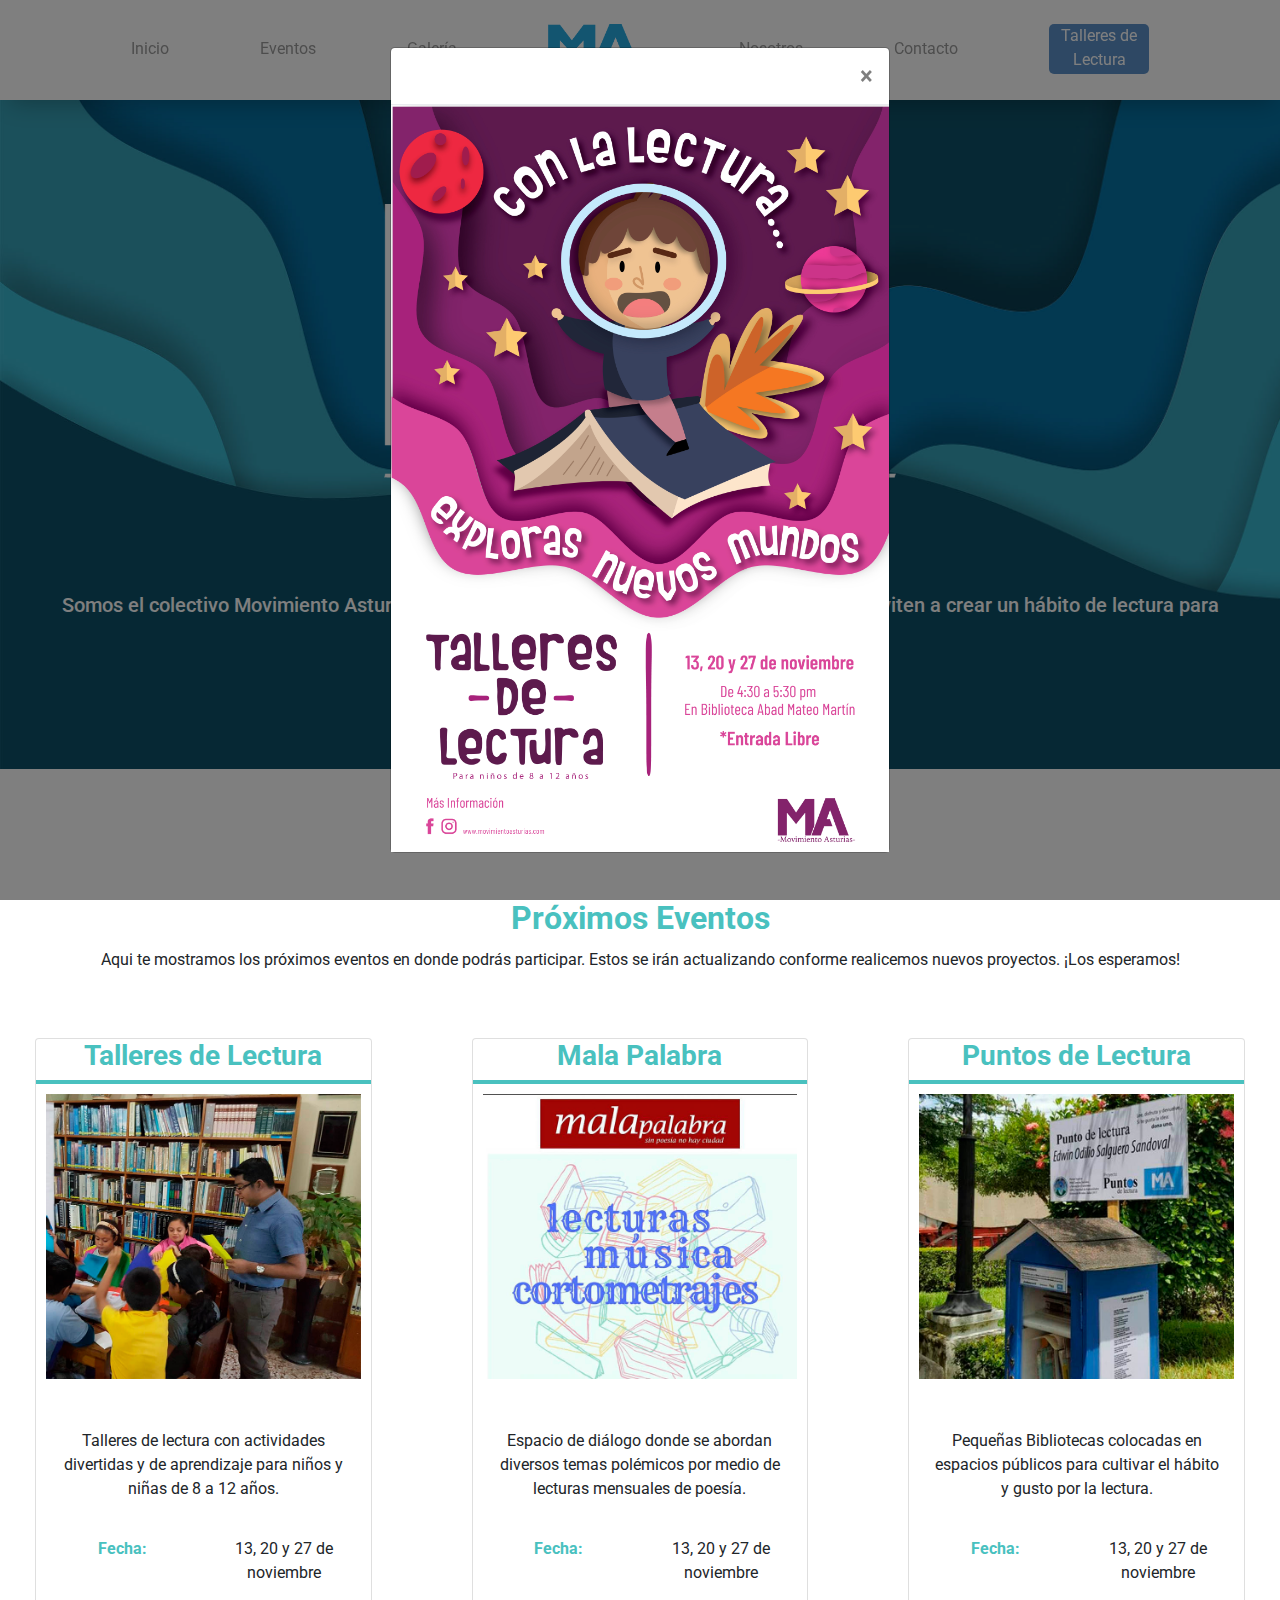
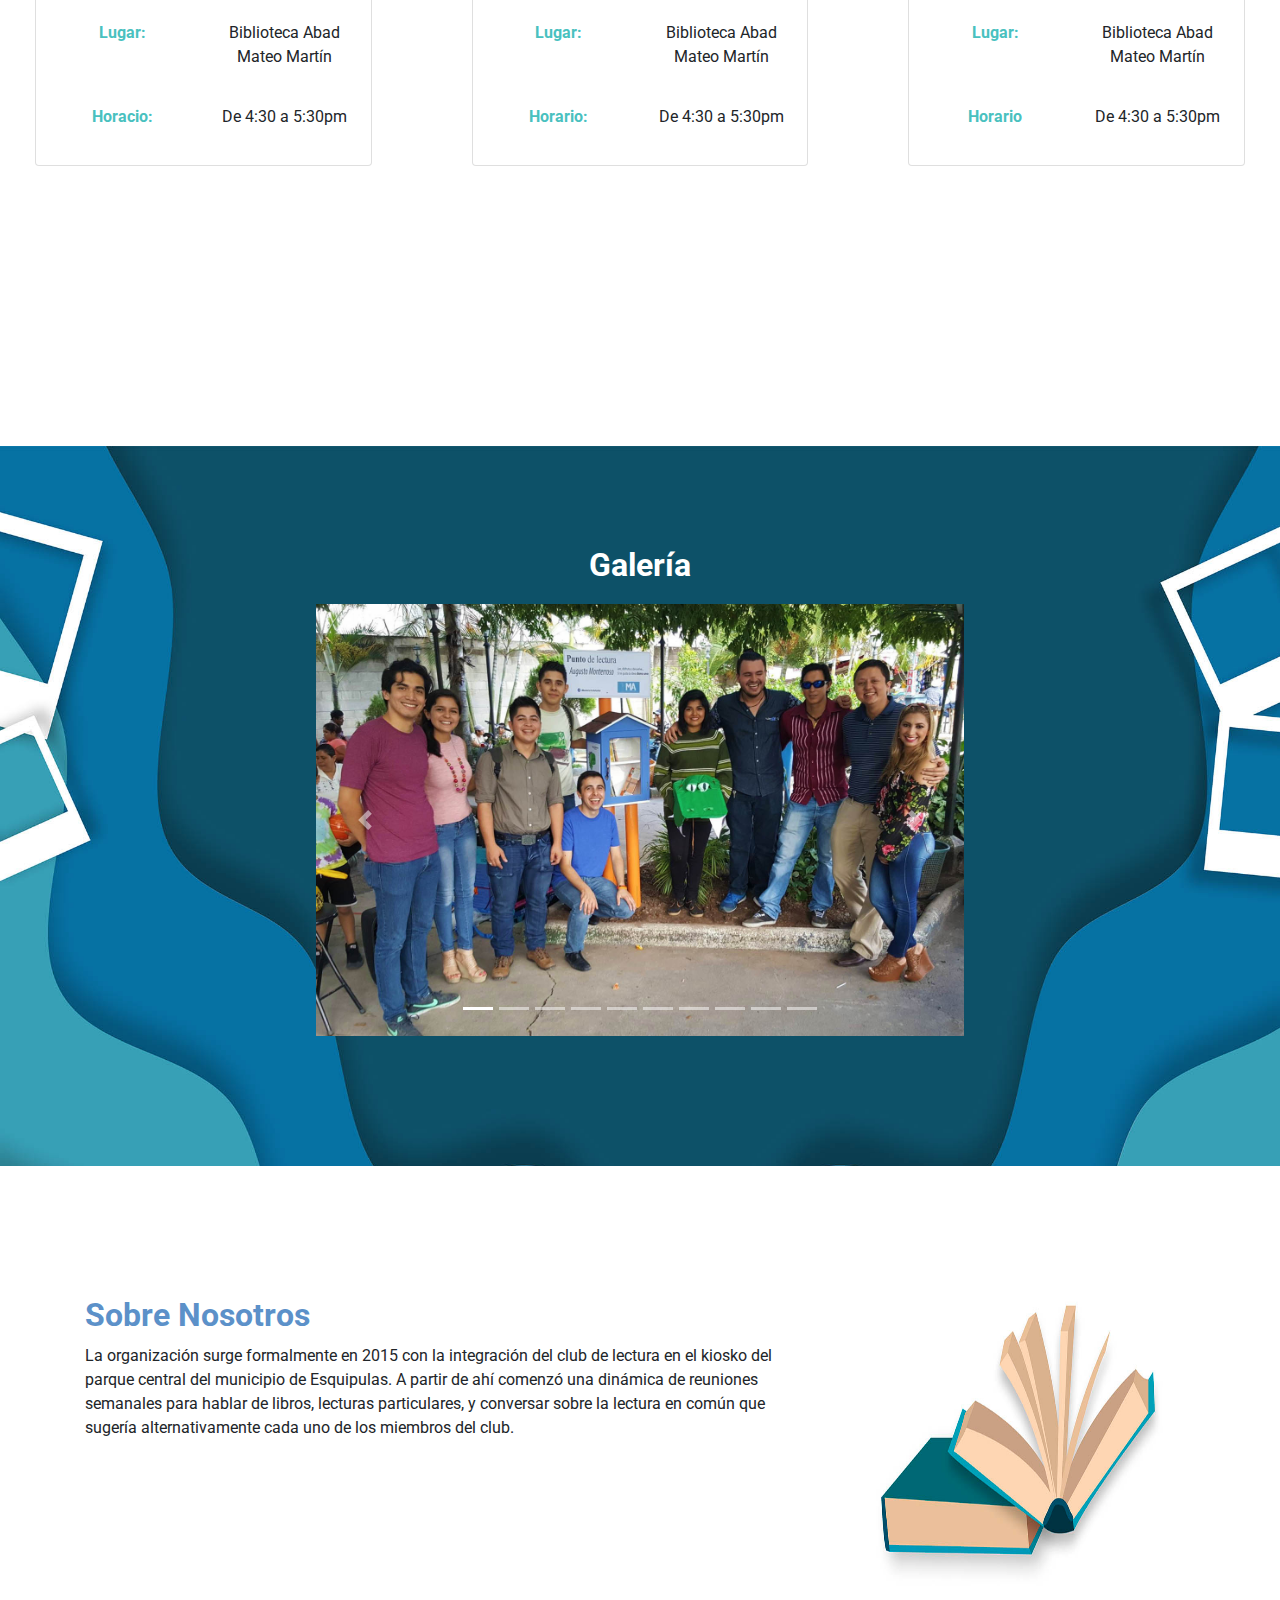
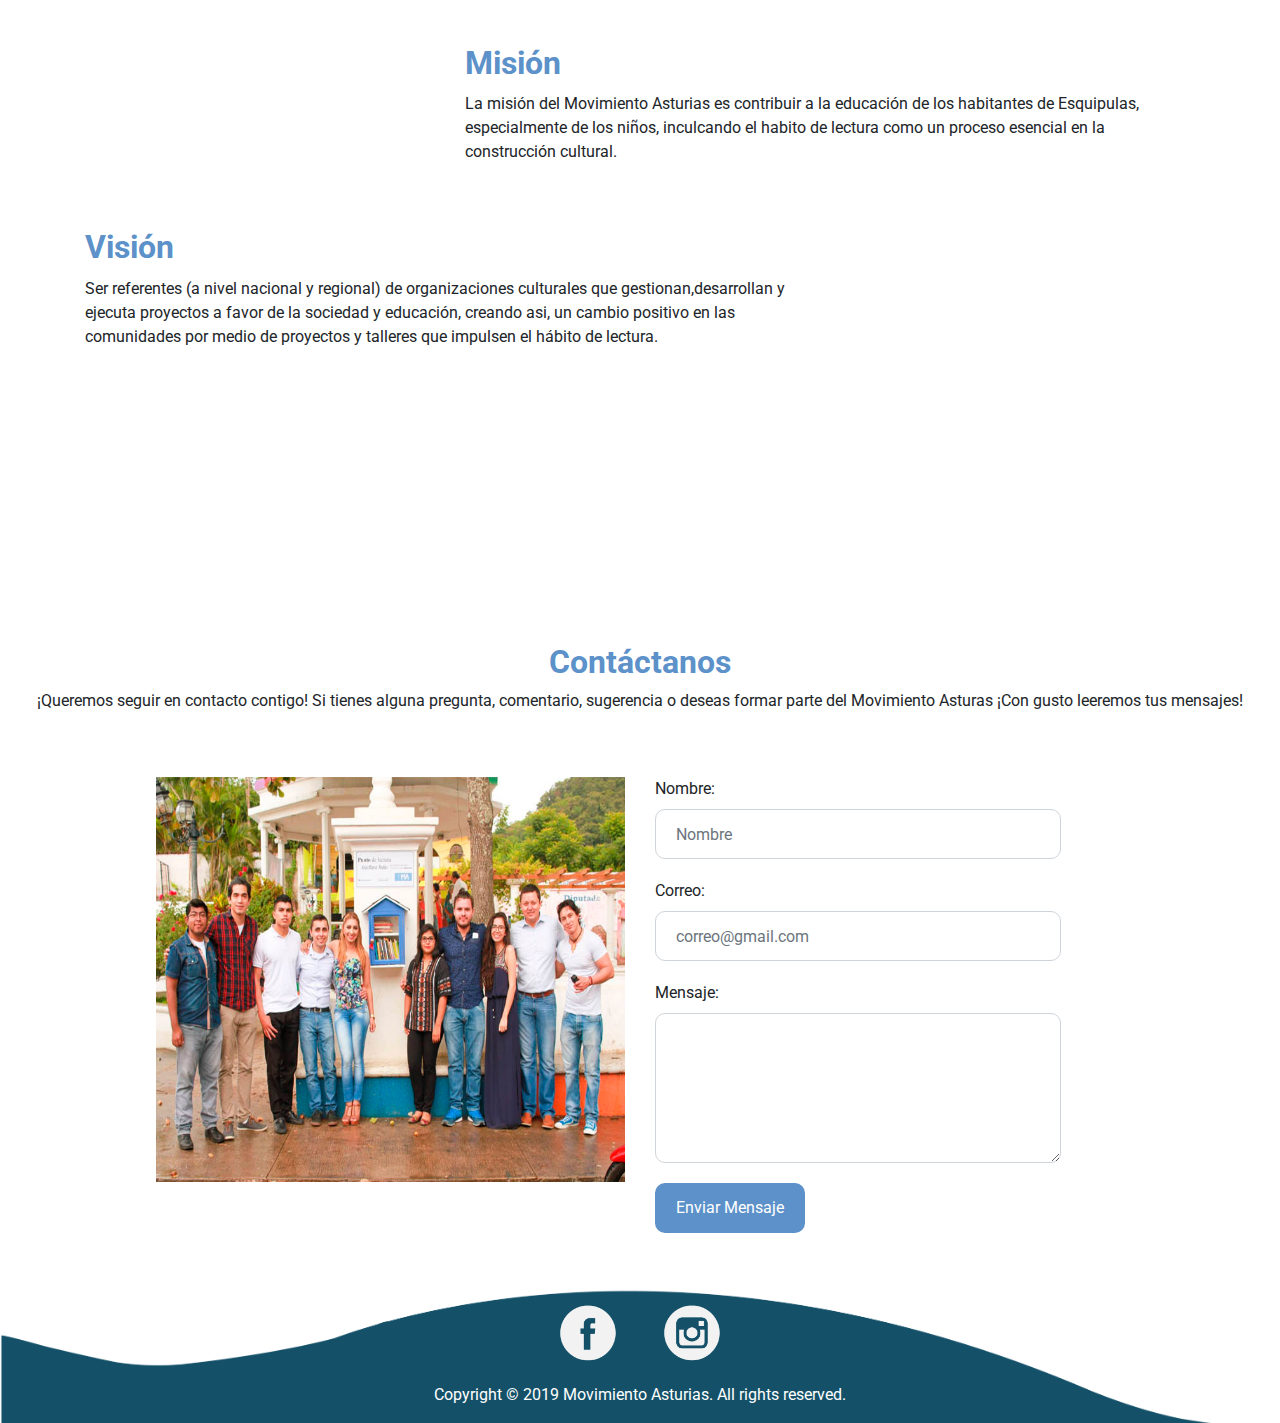
<file: index.html>
<!DOCTYPE html>
<html >
<head>
    <title>Movimiento Asturias</title>
    <meta charset="utf-8">
    <meta name="viewport" content="width=device-width, initial-scale=1.0, minimum-scale=1.0" />
    <link rel="shortcut icon" href="img/icono_pestaña.png">
    <link rel="stylesheet" type="text/css" href="css/bootstrap.min.css">
    <link rel="stylesheet" type="text/css" href="css/font-awesome.min.css">
    <link rel="stylesheet" type="text/css" href="css/style.css">
    <link href="https://fonts.googleapis.com/css?family=Roboto" rel="stylesheet"> 
</head>
<body>
<header>
    <div class="menu_bar">
        <a href="#inicio"><img src="img/LOGO.png" alt="Logo"></a>
        <span class="bt-menu"><i class="fa fa-bars" aria-hidden="true"></i></span>
    </div>
  <nav class="menu fixed">
    <ul class="container d-flex justify-content-around">
        <li class=""><a class="link" href="#inicio">Inicio</a></li>
        <li class=""><a class="link"  href="#eventos">Eventos</a></li>
        <li class=""><a class="link"  href="#galeria">Galería</a></li>   
        <li class=""><a class="link" href="#inicio"><img class="menuImg" src="img/LOGO.png" alt="Logo"></a></li>
        <li class=""><a class="link"  href="#nosotros">Nosotros</a></li>
        <li class=""><a class="link"  href="#contacto">Contacto</a></li>
        <li class=""><a href="includes/talleres.html" class="btnMenu">Talleres de Lectura</a></li>
    </ul>
  </nav>
</header>
<section id="inicio">
  <div class="d-flex align-items-center flex-column justify-content-center banner">
      <img src="img/logo_inicio.png" style="width: 40%; height: 30%;">
      <div class="text-center p-5">
        <h1>¡Bienvenidos!</h1>
        <h5>Somos el colectivo Movimiento Asturias, buscamos propiciar espacios de convivenvia que inviten a crear un hábito de lectura para aumentar el desarrollo cultural a nivel local.</h5>
        <span>Conocenos</span>
        <div class="w-100"></div>
        <span class="flechaBanner"><a class="link"  href="#eventos"><i class="fa fa-chevron-down" aria-hidden="true"></i></a></span>
      </div> 
  </div>
</section>
<section id="eventos" class="row">
  <div class="col-12 text-center">
    <h2>Próximos Eventos</h2>
    <p>Aqui te mostramos los próximos eventos en donde podrás participar. Estos se irán actualizando conforme realicemos nuevos proyectos. ¡Los esperamos!</p>
  </div>
 <div class=" col-12 col-lg-4 proyectoImg"> 
     <div class="card text-center">
     <h3>Talleres de Lectura</h3>
     <img class="linea" src="img/line_galeria.png">
    <img src="img/evento_1.jpg" class="card-img-top" alt="...">
    <div class="card-body">
      <p class="card-text">Talleres de lectura con actividades divertidas y de aprendizaje para niños y niñas de 8 a 12 años.</p>
        <div class="row">
            <div class="col-6 cardSub">
                <p>Fecha:</p>
            </div>
            <div class="col-6">
                <p>13, 20 y 27 de noviembre</p>
            </div>
            <div class="col-6 cardSub">
                <p>Lugar:</p>
            </div>
            <div class="col-6">
                <p>Biblioteca Abad Mateo Martín</p>
            </div>
            <div class="col-6 cardSub">
                <p>Horacio:</p>
            </div>
            <div class="col-6">
                <p>De 4:30 a 5:30pm</p>
            </div>
 
        </div>
    </div>
  </div>
</div>
<div class=" col-12 col-lg-4 proyectoImg"> 
     <div class="card text-center">
      <h3>Mala Palabra</h3>
      <img class="linea" src="img/line_galeria.png">
    <img src="img/evento_2.jpg" class="card-img-top" alt="...">
    <div class="card-body">
      <p class="card-text">Espacio de diálogo donde se abordan diversos temas polémicos por medio de lecturas mensuales de poesía.</p>
        <div class="row">
            <div class="col-6 cardSub">
                <p>Fecha:</p>
            </div>
            <div class="col-6">
                <p>13, 20 y 27 de noviembre</p>
            </div>
            <div class="col-6 cardSub">
                <p>Lugar:</p>
            </div>
            <div class="col-6">
                <p>Biblioteca Abad Mateo Martín</p>
            </div>
            <div class="col-6 cardSub">
                <p>Horario:</p>
            </div>
            <div class="col-6">
                <p>De 4:30 a 5:30pm</p>
            </div>
 
        </div>
    </div>
  </div>
</div>
<div class=" col-12 col-lg-4 proyectoImg"> 
     <div class="card text-center">
     <h3>Puntos de Lectura</h3>
     <img class="linea" src="img/line_galeria.png">
    <img src="img/evento_3.jpg" class="card-img-top" alt="...">
    <div class="card-body">
      <p class="card-text">Pequeñas Bibliotecas colocadas en espacios públicos para cultivar el hábito y gusto por la lectura.</p>
        <div class="row">
            <div class="col-6 cardSub">
                <p>Fecha:</p>
            </div>
            <div class="col-6">
                <p>13, 20 y 27 de noviembre</p>
            </div>
            <div class="col-6 cardSub">
                <p>Lugar:</p>
            </div>
            <div class="col-6">
                <p>Biblioteca Abad Mateo Martín </p>
            </div>
            <div class="col-6 cardSub">
                <p>Horario</p>
            </div>
            <div class="col-6">
                <p>De 4:30 a 5:30pm</p>
            </div>
        </div>
    </div>
  </div>
</div>


</section>
<section id="galeria" class="row">
  <div class="col-12 text-center">
    <h2>Galería</h2>
  </div>
  <div class="col-12">
    <div id="carouselExampleIndicators" class="carousel slide" data-ride="carousel">
      <ol class="carousel-indicators">
        <li data-target="#carouselExampleIndicators" data-slide-to="0" class="active"></li>
        <li data-target="#carouselExampleIndicators" data-slide-to="1"></li>
        <li data-target="#carouselExampleIndicators" data-slide-to="2"></li>
        <li data-target="#carouselExampleIndicators" data-slide-to="3"></li>
        <li data-target="#carouselExampleIndicators" data-slide-to="4"></li>
        <li data-target="#carouselExampleIndicators" data-slide-to="5"></li>
        <li data-target="#carouselExampleIndicators" data-slide-to="6"></li>
        <li data-target="#carouselExampleIndicators" data-slide-to="7"></li>
        <li data-target="#carouselExampleIndicators" data-slide-to="8"></li>
        <li data-target="#carouselExampleIndicators" data-slide-to="9"></li>
      </ol>
      <div class="carousel-inner">
        <div class="carousel-item active">
          <img src="img/galeria_1.jpg" class="d-block w-100" alt="...">
        </div>
        <div class="carousel-item">
          <img src="img/galeria_2.jpg" class="d-block w-100" alt="...">
        </div>
        <div class="carousel-item">
          <img src="img/galeria_3.jpg" class="d-block w-100" alt="...">
        </div>          
        <div class="carousel-item">
          <img src="img/galeria_4.jpg" class="d-block w-100" alt="...">
        </div>
        <div class="carousel-item">
          <img src="img/galeria_5.jpg" class="d-block w-100" alt="...">
        </div>
        <div class="carousel-item">
          <img src="img/galeria_6.jpg" class="d-block w-100" alt="...">
        </div>
        <div class="carousel-item">
          <img src="img/galeria_7.jpg" class="d-block w-100" alt="...">
        </div>
        <div class="carousel-item">
          <img src="img/galeria_8.jpg" class="d-block w-100" alt="...">
        </div>
        <div class="carousel-item">
          <img src="img/galeria_9.jpg" class="d-block w-100" alt="...">
        </div>
        <div class="carousel-item">
          <img src="img/galeria_10.jpg" class="d-block w-100" alt="...">
        </div>
      </div>
      <a class="carousel-control-prev" href="#carouselExampleIndicators" role="button" data-slide="prev">
        <span class="carousel-control-prev-icon" aria-hidden="true"></span>
        <span class="sr-only">Previous</span>
      </a> 
      <a class="carousel-control-next" href="#carouselExampleIndicators" role="button" data-slide="next">
        <span class="carousel-control-next-icon" aria-hidden="true"></span>
        <span class="sr-only">Next</span>
      </a>
    </div>
  </div>   
</section>
<section id="nosotros">
  <div class="container">
    <div class="row">
        <div class="col-md-8 nosotrosText "> 
      <div class="">
        <h2>Sobre Nosotros</h2>
      </div> 
        <p>La organización surge formalmente en 2015 con la integración del club de lectura en el kiosko del parque central del municipio de Esquipulas. A partir de ahí comenzó una dinámica de reuniones semanales para hablar de libros, lecturas particulares, y conversar sobre la lectura en común que sugería alternativamente cada uno de los miembros del club.</p>
      </div>
      <div class="col-md-4 text-center ">
        <img class="sobremi_img" alt="libros" src="img/libros.jpg">
      </div>  
        <div class="col-md-4">
      </div>
        <div class="col-md-8 nosotrosText pt-5 pb-5"> 
      <div class="">
        <h2>Misión</h2>
      </div> 
        <p>La misión del Movimiento Asturias es contribuir a la educación de los habitantes de Esquipulas, especialmente de los niños, inculcando el habito de lectura como un proceso esencial en la construcción cultural.</p>
      </div>
        <div class="col-md-8 nosotrosText pb-5  "> 
      <div class="">
        <h2>Visión</h2>
      </div> 
        <p>Ser referentes (a nivel nacional y regional) de organizaciones culturales que gestionan,desarrollan y ejecuta proyectos a favor de la sociedad y educación, creando asi, un cambio positivo en las comunidades por medio de proyectos y talleres que impulsen el hábito de lectura.</p>
      </div>
        <div class="col-md-4">
      </div>
      
    </div>
  </div>
</section>
<section id="contacto" class="row">
  <div class="col-12 text-center mb-5">
    <h2>Contáctanos</h2>
    <p>¡Queremos seguir en contacto contigo! Si tienes alguna pregunta, comentario, sugerencia o deseas formar parte del Movimiento Asturas ¡Con gusto leeremos tus mensajes!</p>
  </div>
  <div class="col-md-6 text-md-right divContacto  text-center">    
    <img class="contactoImg" src="img/contacto.jpg">
  </div>
  <div class="col-md-6  divContacto">
    <form class="formulario">
    <div class="form-group">
      <label >Nombre:</label>
      <input class="form-control"  type="text" placeholder = "Nombre">
    </div>
    <div class="form-group">
      <label>Correo:</label>
      <input class="form-control"  type="email" placeholder = "correo@gmail.com">
    </div>
    <div class="form-group">
      <label>Mensaje:</label>
      <textarea class="form-control"  ></textarea>
    </div>
      <input class="boton" type="submit" value="Enviar Mensaje">
    </form> 
  </div>
</section>
<footer>
  <section class="row">
    <div class="col-12 text-center">
      <a href="https://www.facebook.com/MovimientoAsturias/?epa=SEARCH_BOX"><img src="img/facebooklogo.png"></a>
      <a href="https://www.instagram.com/movimientoasturias/?hl=es-la"><img src="img/instagramlogo.png"></a>
    </div>
    <div class="col-12 text-center">
      <p>Copyright © 2019 Movimiento Asturias. All rights reserved.</p>    
    </div>
  </section> 
</footer>
<div class="modal fade bd-example-modal-lg" id="myModal" tabindex="-1" role="dialog" aria-labelledby="myLargeModalLabel" aria-hidden="true">
  <div class="modal-dialog modal-dialog-centered">
    <div class="modal-content">
      <div class="modal-header">
        <button type="button" class="close" data-dismiss="modal" aria-label="Close">
          <span aria-hidden="true">&times;</span>
        </button>
      </div>
      <img class="" src="img/pop_up.jpg">
    </div>
  </div>
</div>
<script type="text/javascript" src="js/jquery-3.3.1.min.js"></script>
<script type="text/javascript" src="js/bootstrap.min.js"></script>
<script type="text/javascript" src="js/nicescroll.js"></script>
<script type="text/javascript" src="js/main.js"></script>
</body>
</html>
</file>
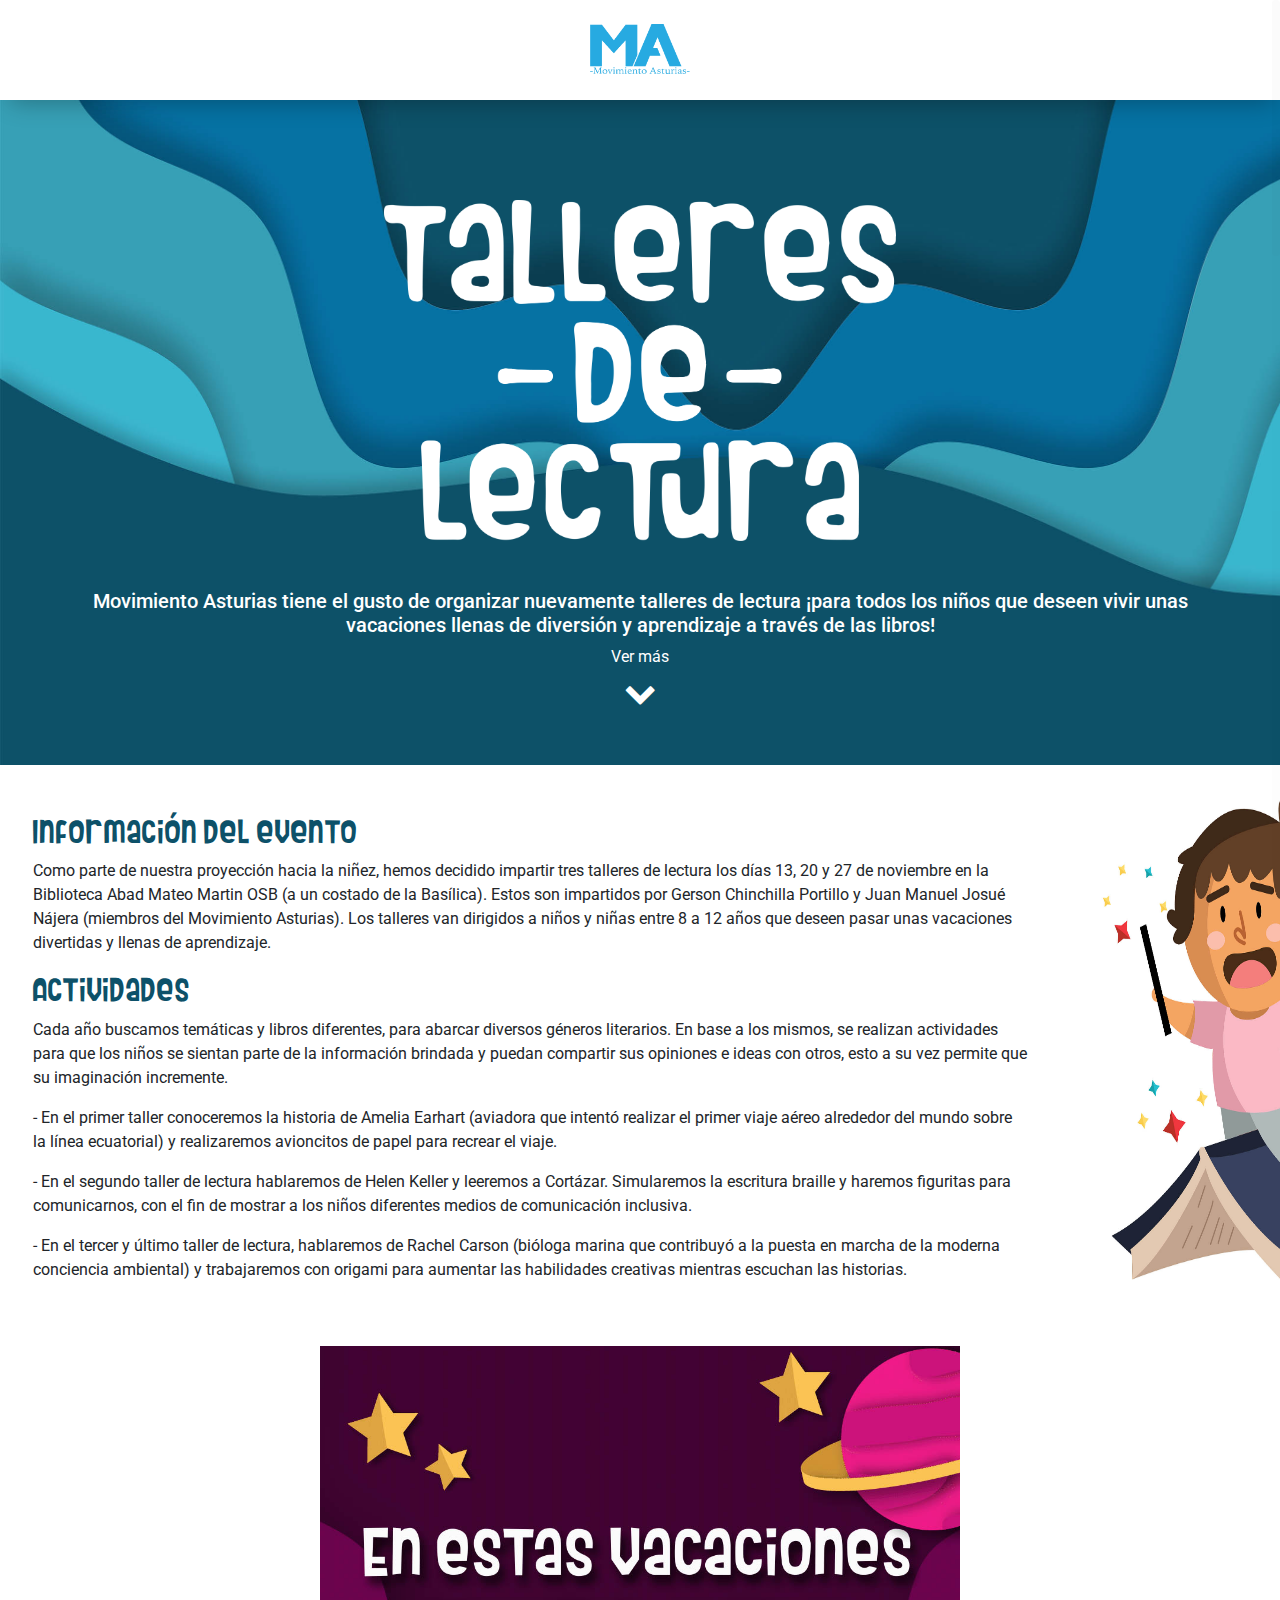
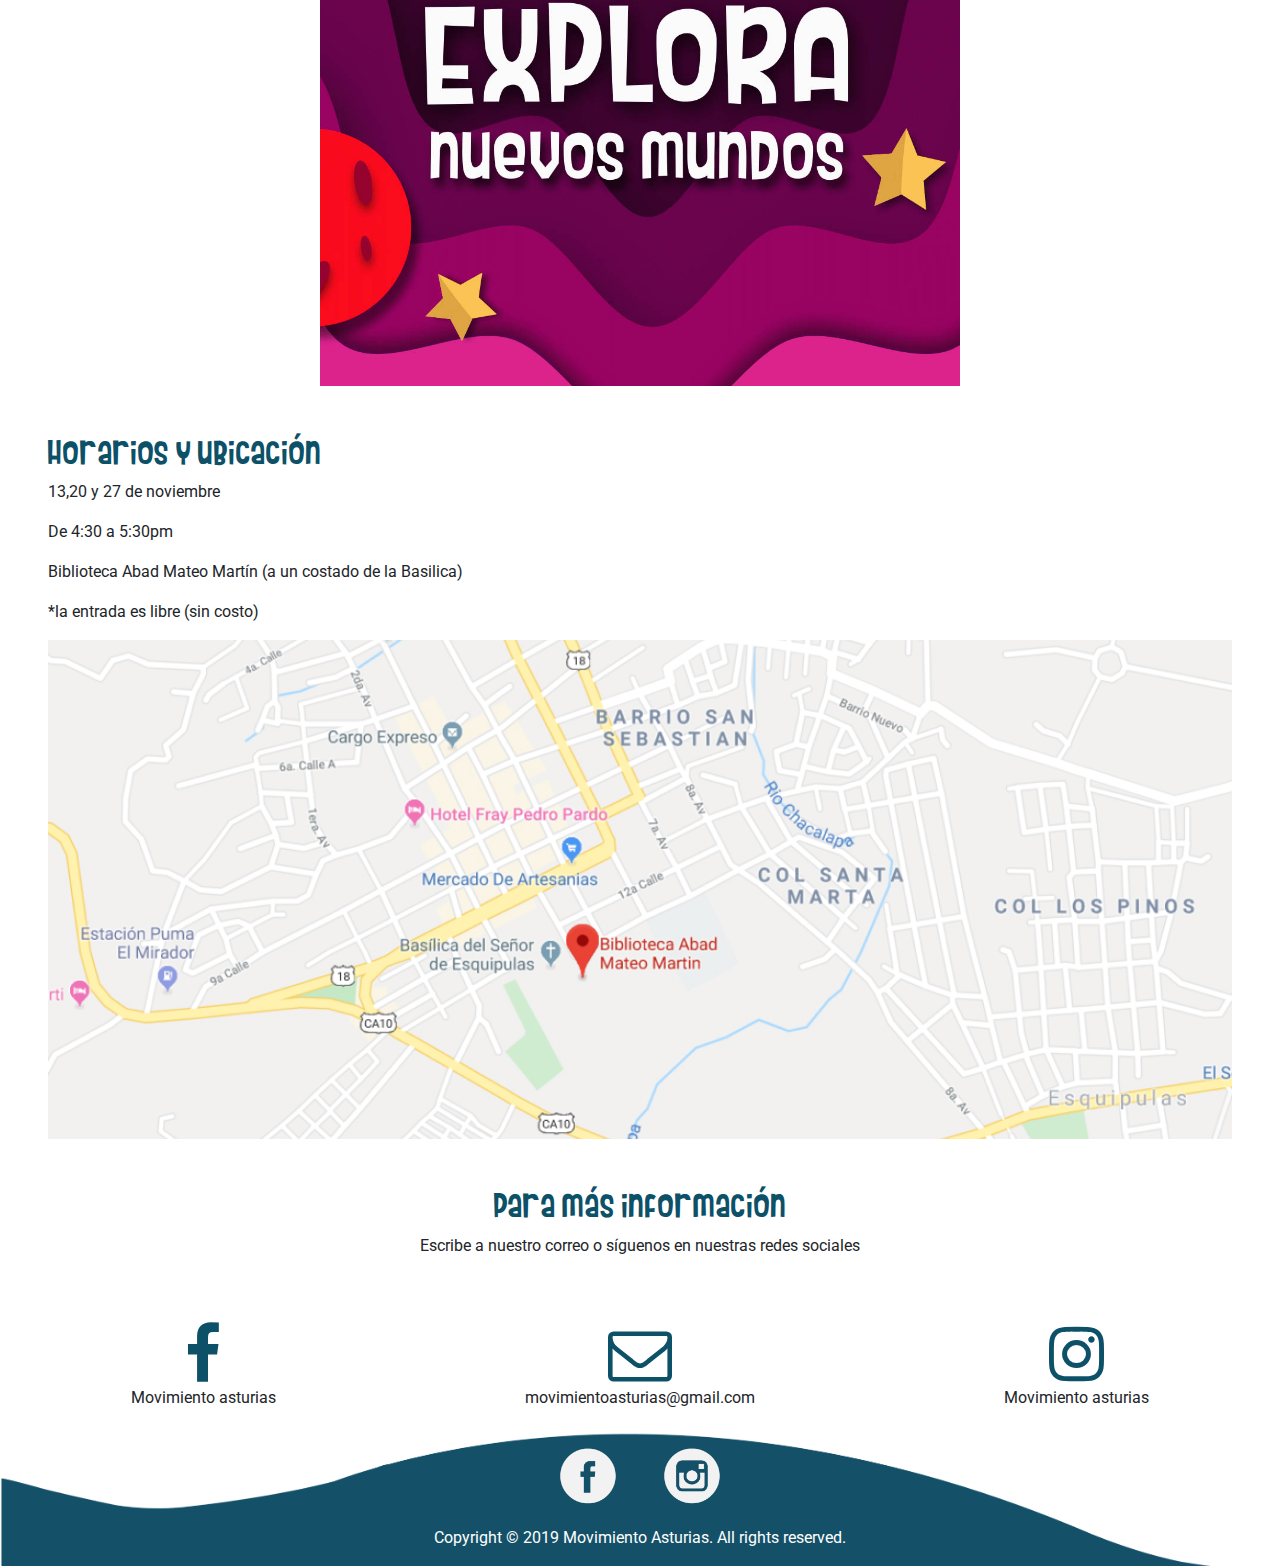
<file: includes/talleres.html>
<!DOCTYPE html>
<html >
<head>
    <title>Movimiento Asturias</title>
    <meta charset="utf-8">
    <meta name="viewport" content="width=device-width, initial-scale=1.0, minimum-scale=1.0" />
    <link rel="shortcut icon" href="../img/icono_pestaña.png">
    <link rel="stylesheet" type="text/css" href="../css/bootstrap.min.css">
    <link rel="stylesheet" type="text/css" href="../css/font-awesome.min.css">
    <link rel="stylesheet" type="text/css" href="../css/style.css">
    <link href="https://fonts.googleapis.com/css?family=Roboto" rel="stylesheet"> 
</head>
<body>
<header>
    <section id="logo">
        <div class="row">
            <div class="col-12 text-center">
                <img src="../img/LOGO.png" alt="Logo">
            </div>
        </div>
    </section>
    <div class="menu_bar text-center">
        <a href="../index.html"><img src="../img/LOGO.png" alt="Logo"></a>
    </div>
  <nav class="menu fixed">
    <ul class="container d-flex justify-content-center">
        <li class=""><a  href="../index.html"><img class="menuImg" src="../img/LOGO.png" alt="Logo"></a></li>
    </ul>
  </nav>
</header>
<section id="inicio">
  <div class="d-flex align-items-center flex-column justify-content-center banner">
      <img src="../img/talleres_logo.png" style="width: 40%; height: 30%;">
      <div class="text-center p-5">
        <h5>Movimiento Asturias tiene el gusto de organizar nuevamente talleres de lectura ¡para todos los niños que deseen vivir unas vacaciones llenas de diversión y aprendizaje a través de las libros!</h5>
        <span>Ver más</span>
        <div class="w-100"></div>
        <span class="flechaBanner"><a class="link"  href="#infoEvento"><i class="fa fa-chevron-down" aria-hidden="true"></i></a></span>
      </div> 
  </div>
</section>
<section id="infoEvento">
  <div class="row">
    <div class="col-12 col-sm-10 p-5">
      <h2 class="Omiwa">Información del evento</h2>
      <p>Como parte de nuestra proyección hacia la niñez, hemos decidido impartir tres talleres de lectura los días 13, 20 y 27 de noviembre en la Biblioteca Abad Mateo Martin OSB (a un costado de la Basílica). Estos son impartidos por Gerson Chinchilla Portillo y Juan Manuel Josué Nájera (miembros del Movimiento Asturias). Los talleres van dirigidos a niños y niñas entre 8 a 12 años que deseen pasar unas vacaciones divertidas y llenas de aprendizaje.</p>
      <h2 class="Omiwa">Actividades</h2>
      <p>Cada año buscamos temáticas y libros diferentes, para abarcar diversos géneros literarios. En base a los mismos, se realizan actividades para que los niños se sientan parte de la información brindada y puedan compartir sus opiniones e ideas con otros, esto a su vez permite que su imaginación incremente.</p>
      <p>- En el primer taller conoceremos la historia de Amelia Earhart (aviadora que intentó realizar el primer viaje aéreo alrededor del mundo sobre la línea ecuatorial) y realizaremos avioncitos de papel para recrear el viaje.</p>
      <p>- En el segundo taller de lectura hablaremos de Helen Keller y leeremos a Cortázar. Simularemos la escritura braille y haremos figuritas para comunicarnos, con el fin de mostrar a los niños diferentes medios de comunicación inclusiva.</p>
      <p>- En el tercer y último taller de lectura, hablaremos de Rachel Carson (bióloga marina que contribuyó a la puesta en marcha de la moderna conciencia ambiental) y trabajaremos con origami para aumentar las habilidades creativas mientras escuchan las historias.</p>
    </div>
    <div class="col-2 niño">
      <img src="../img/niño.jpg" alt="niño_img" style="width: 100%; height: 100%">
    </div>
    <div class="col-12 text-center">
      <img src="../img/imagen_talleres.jpg" style="width: 50%">
    </div>
  </div>
</section>
<section id="ubicacion" class="p-5">
  <h2 class="Omiwa">Horarios y Ubicación</h2>
  <p>13,20 y 27 de noviembre</p>
  <p>De 4:30 a 5:30pm</p>
  <p>Biblioteca Abad Mateo Martín (a un costado de la Basilica)</p>
  <p>*la entrada es libre (sin costo)</p>
  <div class="row">
    <div class="col-12 text-center">
      <img src="../img/mapa.jpg" style="width: 100%;">
    </div>
  </div>
</section>
<section id="contactoTaller" class="row">
  <div class="col-12 text-center mb-5">
    <h2 class="Omiwa">Para más información</h2>
    <p>Escribe a nuestro correo o síguenos en nuestras redes sociales</p>
  </div>
  <div class="col-4 text-center iconos">
    <i class="fa fa-facebook" aria-hidden="true"></i>
    <p>Movimiento asturias</p>
  </div>
  <div class="col-4 text-center iconos">
    <i class="fa fa-envelope-o" aria-hidden="true"></i>
    <p>movimientoasturias@gmail.com</p>
  </div>
  <div class="col-4 text-center iconos">
    <i class="fa fa-instagram" aria-hidden="true"></i>
    <p>Movimiento asturias</p>
  </div>
</section>
<footer>
  <section class="row">
    <div class="col-12 text-center">
      <a href="https://www.facebook.com/MovimientoAsturias/?epa=SEARCH_BOX"><img src="../img/facebooklogo.png"></a>
      <a href="https://www.instagram.com/movimientoasturias/?hl=es-la"><img src="../img/instagramlogo.png"></a>
    </div>
    <div class="col-12 text-center">
      <p>Copyright © 2019 Movimiento Asturias. All rights reserved.</p>    
    </div>
  </section> 
</footer>
<script type="text/javascript" src="../js/jquery-3.3.1.min.js"></script>
<script type="text/javascript" src="../js/bootstrap.min.js"></script>
<script type="text/javascript" src="../js/nicescroll.js"></script>
<script type="text/javascript" src="../js/main.js"></script>
</body>
</html>
</file>
<file: css/style.css>
* {
    margin: 0; 
    padding: 0;
    
}

html{
    overflow-x: hidden;
}


h1, h2, h3, h4, h5, h6, p, a{
	font-family: 'Roboto', sans-serif;
}

.fixed {
    position: fixed;
    top: 0;
    z-index: 100;
}

div.modal img{
    width: 100%;
}

@font-face {
  font-family: "Omiwa";
  src: url("../fonts/Omiwa-ALPJD.otf");
}

.Omiwa{
    font-family: "Omiwa";
    color: #0D5169;
}


/*--------------- MENU------------------- */

section#logo{
    display: none;
    padding: 50px;
}

section#logo img{
    width: 150px;
    height: 130px;
}

div.menu_bar{
    display: none;
}

div.menu_bar img{
    width: 30%;
    height: 100%;
    padding: 20px;
    display: none;
}

header div.menu_bar span {
    float:right;
    font-size:40px;
    padding: 20px;
}

nav {
	width: 100%;
    height: 100px;
	background: #fff;
    box-shadow: 2px 10px 23px -8px rgba(0,0,0,0.29);  
}

nav li {
	padding: 24px 10px;
}

nav li a {
	color: #9b9b9b;
}

nav.menu ul{
    list-style:none;
    display: flex;
    align-items: center;
    
}

nav.menu ul a {
    text-decoration: none;
}

nav.menu ul a:hover {
    color: #2e2c2c;
}

nav.menu ul li img.menuImg{
    width: 100px;
    height: 50px;
}

.btnMenu{
    background-color: #5C91C9;
    border: 0;
    border-radius: 5px 5px 5px 5px;
    text-align: center;
    height: 50px;
    display: inline-block;
    width: 100px;
    color: #fff;

}


/*--------------- INICIO------------------- */

section#inicio{
    background-image: url(../img/banner.jpg);
    background-size: cover;
}

div.banner{
	width: 100%;
	height: 50%;
    padding-top: 200px;
    color: #FFF;
    
}

.flechaBanner a{
    text-decoration: none;
    color: #FFF;
    font-size: 2em;
}

/*--------------- GALERIA------------------- */
section#galeria{
	color: #FFF;
    margin-top: 130px;
    padding: 100px 100px;
    background-image: url(../img/fondo_galeria.jpg);
    background-repeat: no-repeat;
    background-size: cover;
	
}

section#galeria h2{
	font-weight: bold;
	margin-bottom: -10px
}


section#galeria div.carousel{
	width: 60%;
	margin: 30px auto;	
}

section#galeria div.carousel div.carousel-inner{
	height: auto;
}


/*--------------- NOSOTROS------------------- */

section#nosotros{
	padding-bottom: 100px;
    margin-top: 130px;
}

.sobremiTitle1{
	display: none;
}

section#nosotros img.sobremi_img{
	width: 300px;
	height: 300px;
}

section#nosotros h2{
	margin-bottom: -10px;
	font-weight: bold;
	color: #5C91C9;
}

section#nosotros p{
	margin-top: 20px;
}


/*--------------- EVENTOS------------------- */

section#eventos{
	margin-top: 130px;
	padding-bottom: 100px;
		
}

section#eventos h2{
	margin-bottom: -10px;
	font-weight: bold;
	color: #49C1BF;
}

section#eventos h3{
    width: auto;
    font-weight: bold;
    color: #49C1BF;
}

section#eventos p{
	margin-top: 20px;
}

section#eventos  div.proyectoImg img.card-img-top{
	padding: 10px;
}

div.proyectoImg{
    padding: 50px;
}

div.cardSub p{
    color: #49C1BF;
    font-weight: bold;
}

/*--------------- CONTACTO------------------- */

section#contacto {
	margin-top: 130px;
	margin-bottom: 30px;
}

section#contacto h2{
	font-weight: bold;
	color: #5C91C9;
}

section#contacto  form input,
section#contacto  form textarea{
    width: 65%;
    margin-bottom: 20px;
    padding-left: 20px;
    border-radius: 10px 10px 10px 10px;
}

section#contacto  input{
	height: 50px;
}

section#contacto  textarea{
  min-height: 150px;
  max-height: 180px;
}

section#contacto  input.boton{
  border: 0;
  width: 150px;
  background: #5C91C9;
  color: #FFF;
  padding: 0;
  cursor: pointer;
 
}

section#contactoTaller i.fa{
    font-size: 4em;
    color: #0D5169;
}

.contactoImg{
	width: 75%;
	height: 85%;
}

/*--------------FOOTER-----------------*/
footer{
    background-image: url(../img/footer.png);
    background-size: cover;
}

footer section{
    color: #fff;
}

footer section div a img{
    margin: 20px;
    width: 60px;
    height: 60px;
}

/*--------------MEDIA QUERYS-----------------*/

@media (min-width: 768px) and (max-width: 1024px) {
    .linea{
    width: 50%;
    margin: 0 auto;
}
  /*--------------- MENU------------------- */
    nav.menu ul li:nth-child(4){
        display: none;
    }
    
    nav.menu ul li{
        border-bottom:1px solid #eaeaea;
        width: 100%;
        text-align: center;
    }
    
    nav.menu ul {
        flex-direction: column;
    }
    
    nav {
        width: 60%;
        height: 100%;
        margin:0;
        position: fixed;
        z-index: 100;
        left: -100%;
    }
    
    div.menu_bar{
        position: fixed;
        z-index:40;
        top: 0;
        display:block;
        width:100%;
        background:#fff;
    }
    div.menu_bar img{
        display: inline-block;
        width: 20%;
    }
    
    div.menu_bar span.bt-menu{
        color: black;
        cursor: pointer;
    }
    

    
  /*--------------- INICIO------------------- */
    div.banner{
        padding-top: 25%;
     }
    
  /*--------------- GALERIA------------------- */
    section#galeria div.carousel{
        width: 100%;

    }

    section#galeria div.carousel div.carousel-inner{
        height: 100%;
    }
    
 /*--------------- PROYECTOS RECIENTES------------------- */
    section#eventos h2{
        font-size: 50px;
    }
    
    section#eventos div.card h3{
        font-size: 25px ;
    }
    

    section#eventos  div.proyectoImg img.card-img-top{
        border-radius: 20px 20px 20px 20px;
        width: 50%;
        height: 50%;
        margin: 0 auto;
    }
    
    div.proyectoImg{
        padding: 30px;
    }
 /*--------------- CONTACTO------------------- */
    section#contacto  form input,
    section#contacto  form textarea{
        width: 90%;
    }
    
    form.formulario{
        margin-left: 10%;
    }
    
    .contactoImg{
        width: 80%;
        height: 80%;
    }
  
}


@media (min-width: 481px) and (max-width: 767px) {
.linea{
    width: 50%;
    margin: 0 auto;
}
  /*--------------- MENU------------------- */
    nav.menu ul li:nth-child(4){
        display: none;
    }
    
    nav.menu ul li{
        border-bottom:1px solid #eaeaea;
        width: 100%;
        text-align: center;
    }
    
    nav.menu ul {
        flex-direction: column;
    }
    
    nav {
        width: 60%;
        height: 100%;
        margin:0;
        position: fixed;
        z-index: 100;
        left: -100%;
    }
    
    div.menu_bar{
        position: fixed;
        z-index:40;
        top: 0;
        display:block;
        width:100%;
        background:#fff;
    }
    div.menu_bar img{
        display: inline-block;
        width: 20%;
    }
    
    div.menu_bar span.bt-menu{
        color: black;
        cursor: pointer;
    }
    
    
  /*--------------- INICIO------------------- */
    div.banner{
        padding-top: 25%;
     }

  /*--------------- GALERIA------------------- */
    section#galeria div.carousel{
        width: 100%;

    }

    section#galeria div.carousel div.carousel-inner{
        height: 100%;
    }

    section#galeria{
        padding: 20px;
    }
    
  /*--------------- SOBRE MI------------------- */

    
  /*--------------- PROYECTOS RECIENTES------------------- */
    
    section#eventos h2{
        font-size: 50px;
    }
    
    section#eventos div.card h3{
        font-size: 25px ;
    }
    

    section#eventos  div.proyectoImg img.card-img-top{
        border-radius: 20px 20px 20px 20px;
        width: 60%;
        height: 50%;
        margin: 0 auto;
    }
    
    div.proyectoImg{
        padding: 30px;
    }
    
  /*--------------- CONTACTO------------------- */
    section#contacto  form input,
    section#contacto  form textarea{
        width: 90%;
    }
    
    form.formulario{
        margin-left: 10%;
    }
    
    .divContacto:nth-child(1){
		order: 2;
	}
	.divContacto:nth-child(2){
		order: 1;
	}
  
  /*--------------FOOTER-----------------*/
    footer section p{
        font-size: 15px;
    }
    
    footer section div a img{
        margin: 10px;
        width: 70px;
        height: 70px;
    }
  
}


@media (min-width: 0px) and (max-width: 480px) {
    .linea{
    width: 80%;
    margin: 0 auto;
}
  /*--------------- MENU------------------- */
    section#logo{
        display: none;
    }
    
    nav.menu ul li:nth-child(4){
        display: none;
    }
    
    nav.menu ul li{
        border-bottom:1px solid #eaeaea;
        width: 100%;
        text-align: center;
    }
    
    nav.menu ul {
        flex-direction: column;
    }
    
    nav {
        width: 60%;
        height: 100%;
        margin:0;
		position: fixed;
        z-index: 100;
        left: -100%;
    }
    
    div.menu_bar{
        position: fixed;
        z-index:40;
        top: 0;
        display:block;
		width:100%;
		background:#fff;
    }
    div.menu_bar img{
        display: inline-block;
    }
    
    div.menu_bar span.bt-menu{
        color: black;
        cursor: pointer;
    }
    
    
    
  /*--------------- INICIO------------------- */
    div.banner{
        padding-top: 150px;
    }

  /*--------------- GALERIA------------------- */
    section#galeria div.carousel{
        width: 100%;

    }

    section#galeria div.carousel div.carousel-inner{
        height: 100%;
    }
    section#galeria{
        padding: 20px;
    }
  /*--------------- INFOrMACION IVENTO------------------- */
  section#infoEvento{
    text-align: justify;
  }
  .niño{
    display: none;
  }
  /*--------------- PROYECTOS RECIENTES------------------- */
    section#eventos  div.proyectoImg img.card-img-top{
        border-radius: 20px 20px 20px 20px;
        width: 100%;
        height: 100%;
    }
    
    div.proyectoImg{
        padding: 30px;
    }
    
  /*--------------- CONTACTO------------------- */
    section#contacto  form input,
    section#contacto  form textarea{
        width: 90%;
    }
    
    form.formulario{
        margin-left: 10%;
    }
    
    .divContacto:nth-child(1){
		order: 2;
	}
	.divContacto:nth-child(2){
		order: 1;
	}
    
    .iconos  {
        font-size: 7px;
    }

  
  /*--------------FOOTER-----------------*/
    footer section p{
        font-size: 12px;
    }
    
    footer section div a img{
        margin: 10px;
        width: 50px;
        height: 50px;
    }
  
}
</file>
